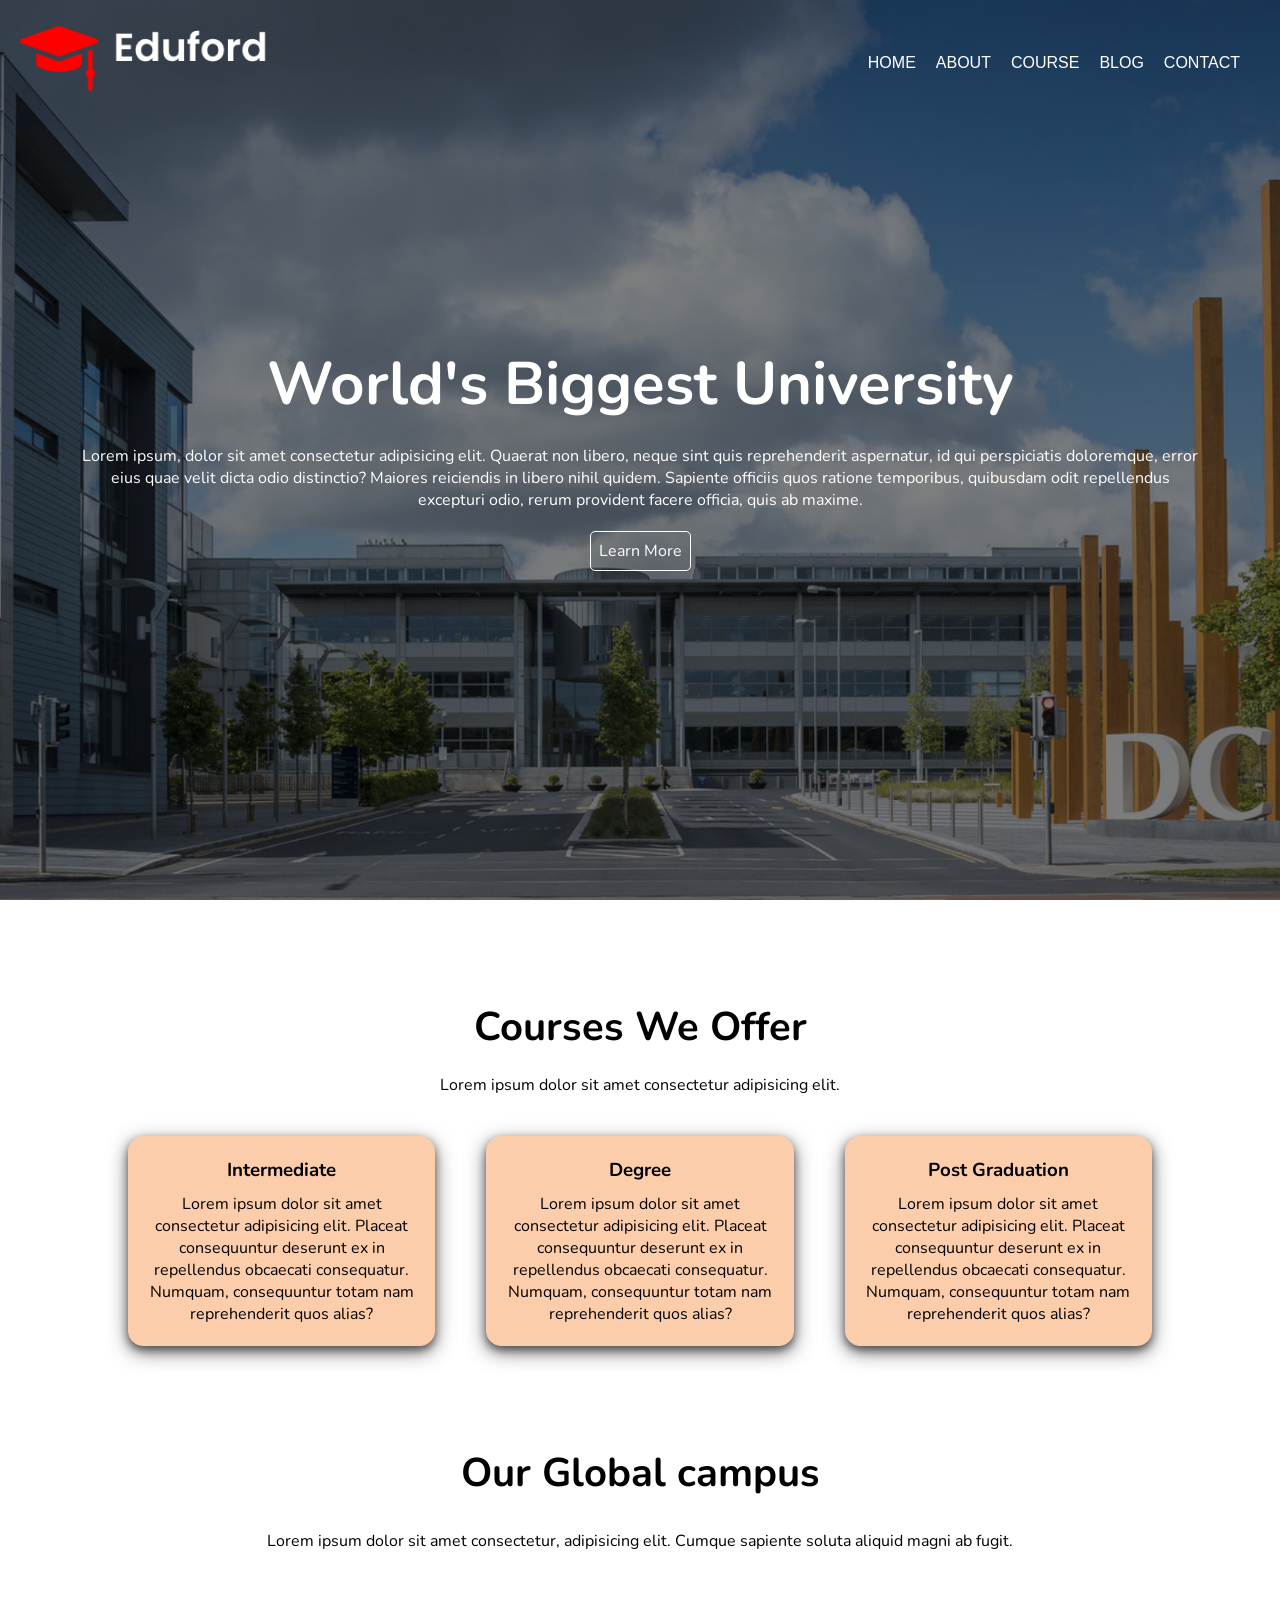
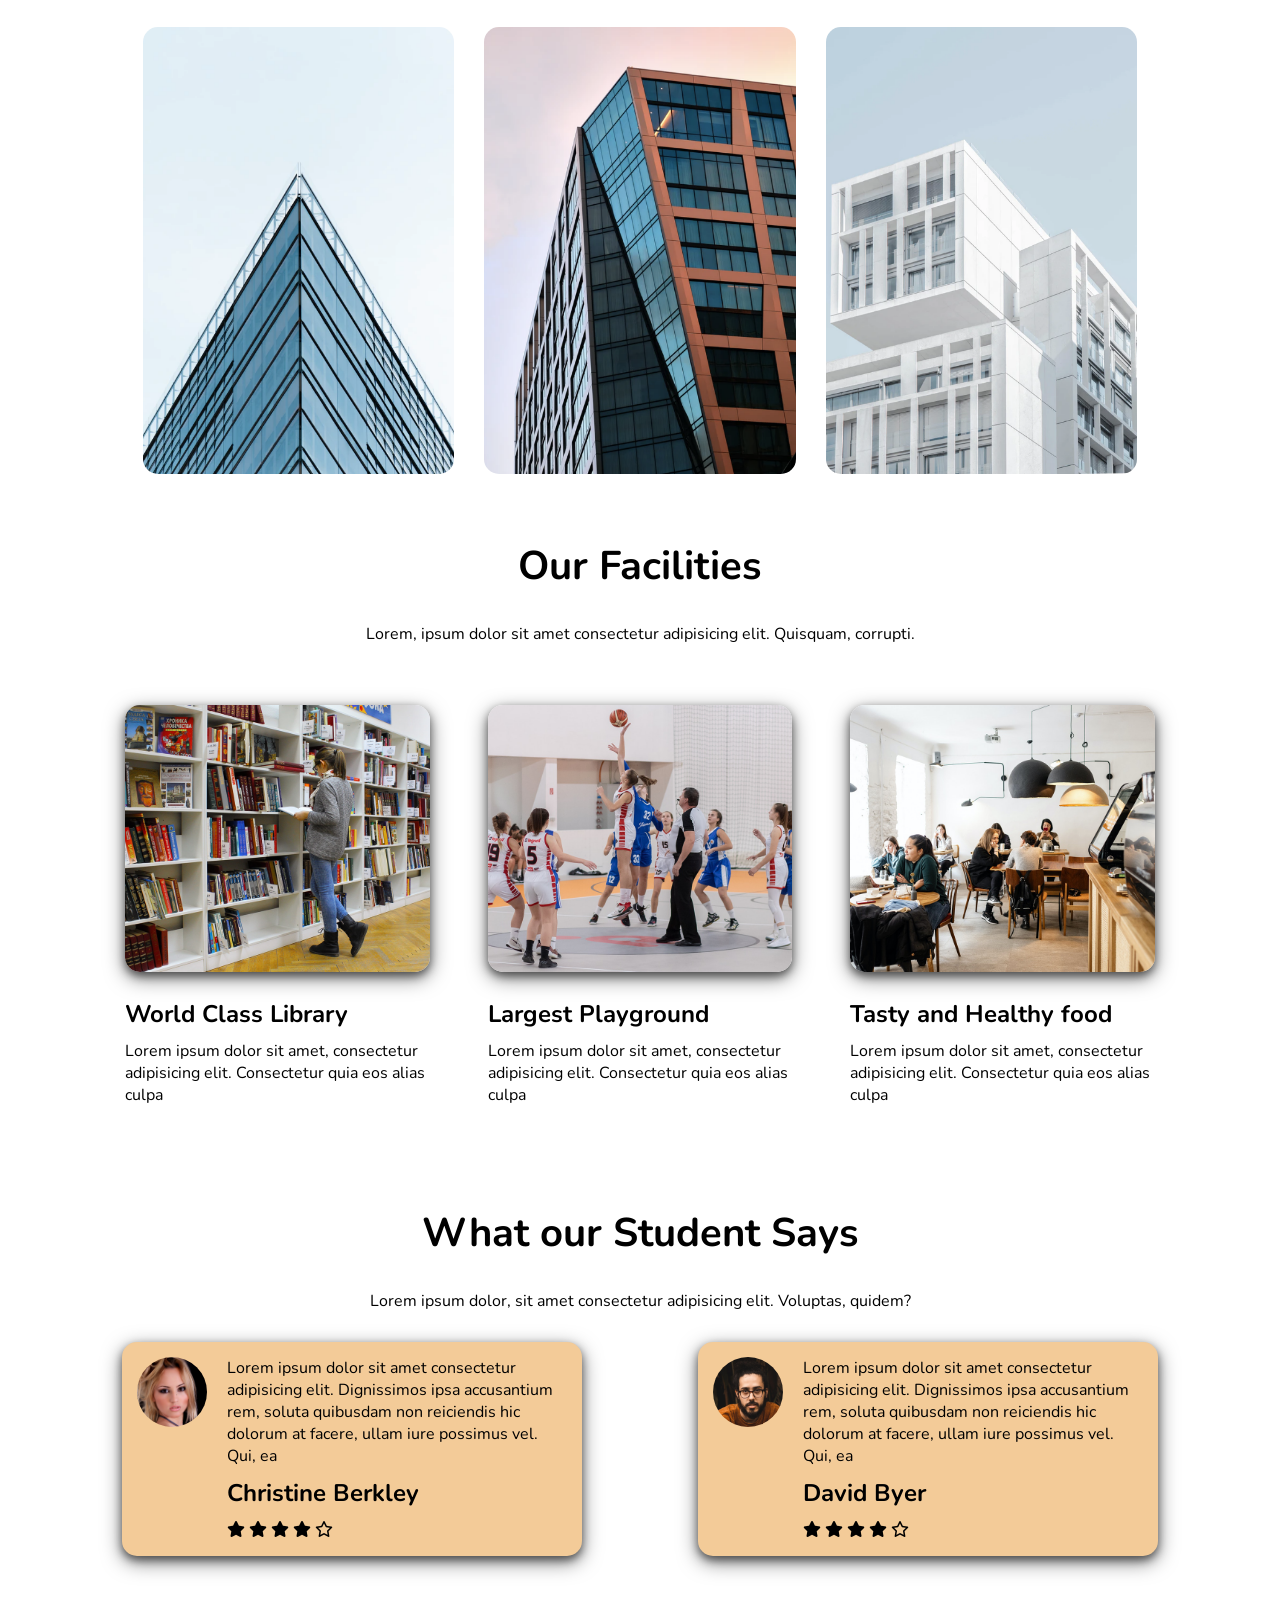
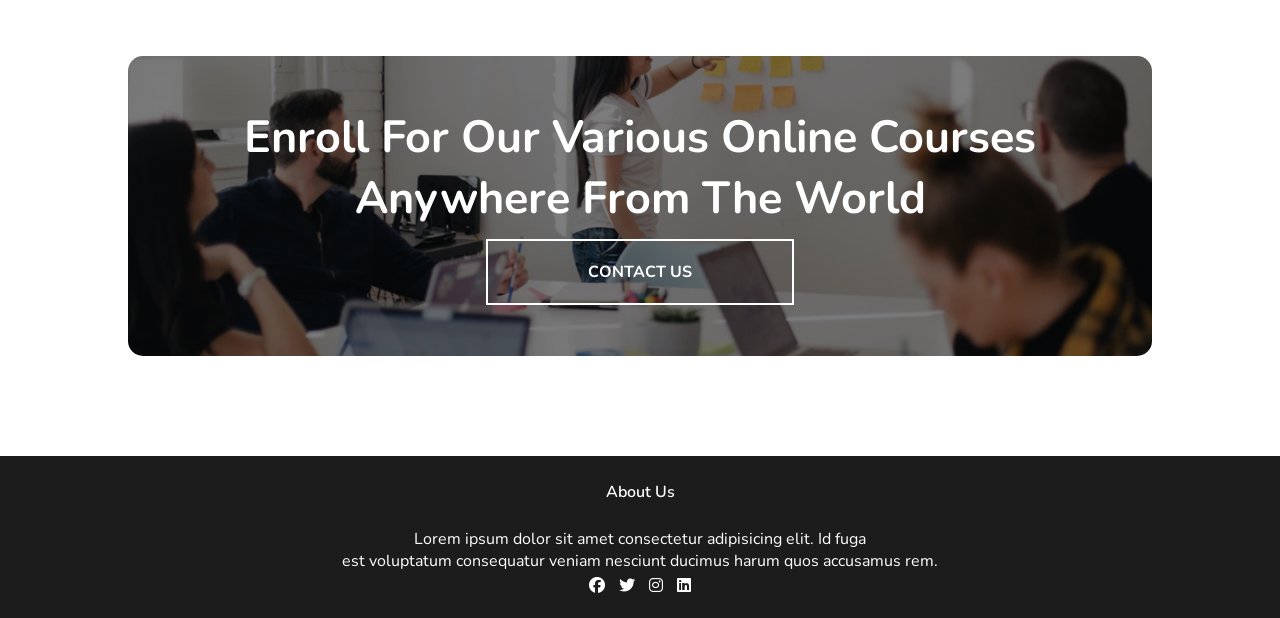
<file: index.html>
<!DOCTYPE html>
<html>
  <head>
    <meta name="viewport" content="width=device-width, initial-scale=1.0" />
    <title>Eduford</title>
    <link rel="stylesheet" href="style.css" />
    <link
      rel="stylesheet"
      href="https://cdnjs.cloudflare.com/ajax/libs/font-awesome/6.2.1/css/all.min.css"
    />
    <link rel="preconnect" href="https://fonts.googleapis.com" />
    <link rel="preconnect" href="https://fonts.gstatic.com" crossorigin />
    <link
      href="https://fonts.googleapis.com/css2?family=Nunito:wght@300&display=swap"
      rel="stylesheet"
    />
  </head>
  <body>
    <header>
      <img src="images\logo.png" class="logo" alt="logo" />
      <nav>
        <div class="nav-links">
          <i class="fa-solid fa-xmark" onclick="close_navbar()"></i>
          <ul>
            <li><a href="#">HOME</a></li>
            <li><a href="#footer">ABOUT</a></li>
            <li><a href="#course">COURSE</a></li>
            <li><a href="#">BLOG</a></li>
            <li><a href="#contact_us">CONTACT</a></li>
          </ul>
        </div>
        <i class="fa-solid fa-bars" onclick="show_navbar()"></i>
      </nav>
      <div class="textbox">
        <h1>World's Biggest University</h1>
        <p>
          Lorem ipsum, dolor sit amet consectetur adipisicing elit. Quaerat non
          libero, neque sint quis reprehenderit aspernatur, id qui perspiciatis
          doloremque, error eius quae velit dicta odio distinctio? Maiores
          reiciendis in libero nihil quidem. Sapiente officiis quos ratione
          temporibus, quibusdam odit repellendus excepturi odio, rerum provident
          facere officia, quis ab maxime.
        </p>
        <a href="#">Learn More</a>
      </div>
    </header>
    <section id="course">
      <h1>Courses We Offer</h1>
      <p>Lorem ipsum dolor sit amet consectetur adipisicing elit.</p>
      <div class="boxes">
        <div class="box shadow">
          <h3>Intermediate</h3>
          <p>
            Lorem ipsum dolor sit amet consectetur adipisicing elit. Placeat
            consequuntur deserunt ex in repellendus obcaecati consequatur.
            Numquam, consequuntur totam nam reprehenderit quos alias?
          </p>
        </div>
        <div class="box shadow">
          <h3>Degree</h3>
          <p>
            Lorem ipsum dolor sit amet consectetur adipisicing elit. Placeat
            consequuntur deserunt ex in repellendus obcaecati consequatur.
            Numquam, consequuntur totam nam reprehenderit quos alias?
          </p>
        </div>
        <div class="box shadow">
          <h3>Post Graduation</h3>
          <p>
            Lorem ipsum dolor sit amet consectetur adipisicing elit. Placeat
            consequuntur deserunt ex in repellendus obcaecati consequatur.
            Numquam, consequuntur totam nam reprehenderit quos alias?
          </p>
        </div>
      </div>
    </section>
    <section class="campus">
      <h1>Our Global campus</h1>
      <p>
        Lorem ipsum dolor sit amet consectetur, adipisicing elit. Cumque
        sapiente soluta aliquid magni ab fugit.
      </p>
      <div class="campus_img">
        <div class="campus_col">
          <img src="/images/london.png" alt="london" />
          <div class="layer">
            <h3>LONDON</h3>
          </div>
        </div>
        <div class="campus_col">
          <img src="/images/newyork.png" alt="NY" />
          <div class="layer">
            <h3>NEW YORK</h3>
          </div>
        </div>
        <div class="campus_col">
          <img src="/images/washington.png" alt="washington" />
          <div class="layer">
            <h3>WASHINGTON</h3>
          </div>
        </div>
      </div>
    </section>
    <section class="facilities">
      <h1>Our Facilities</h1>
      <p>
        Lorem, ipsum dolor sit amet consectetur adipisicing elit. Quisquam,
        corrupti.
      </p>
      <div class="f_box">
        <div class="fimg">
          <img src="/images/library.png" alt="Library" class="shadow" />
          <h2>World Class Library</h2>
          <p>
            Lorem ipsum dolor sit amet, consectetur adipisicing elit.
            Consectetur quia eos alias culpa
          </p>
        </div>
        <div class="fimg">
          <img src="/images/basketball.png" alt="Basketball" class="shadow" />
          <h2>Largest Playground</h2>
          <p>
            Lorem ipsum dolor sit amet, consectetur adipisicing elit.
            Consectetur quia eos alias culpa
          </p>
        </div>
        <div class="fimg">
          <img src="/images/cafeteria.png" alt="cafeteria" class="shadow" />
          <h2>Tasty and Healthy food</h2>
          <p>
            Lorem ipsum dolor sit amet, consectetur adipisicing elit.
            Consectetur quia eos alias culpa
          </p>
        </div>
      </div>
    </section>
    <section class="reviews">
      <h1>What our Student Says</h1>
      <p>
        Lorem ipsum dolor, sit amet consectetur adipisicing elit. Voluptas,
        quidem?
      </p>
      <div class="rating">
        <div class="review shadow">
          <img src="images/user1.jpg" alt="user1" />
          <div class="rev_con">
            <p>
              Lorem ipsum dolor sit amet consectetur adipisicing elit.
              Dignissimos ipsa accusantium rem, soluta quibusdam non reiciendis
              hic dolorum at facere, ullam iure possimus vel. Qui, ea
            </p>
            <h2>Christine Berkley</h2>
            <i class="fa-solid fa-star"></i>
            <i class="fa-solid fa-star"></i>
            <i class="fa-solid fa-star"></i>
            <i class="fa-solid fa-star"></i>
            <i class="fa-regular fa-star"></i>
          </div>
        </div>
        <div class="review shadow">
          <img src="images/user2.jpg" alt="user2" />
          <div class="rev_con">
            <p>
              Lorem ipsum dolor sit amet consectetur adipisicing elit.
              Dignissimos ipsa accusantium rem, soluta quibusdam non reiciendis
              hic dolorum at facere, ullam iure possimus vel. Qui, ea
            </p>
            <h2>David Byer</h2>
            <i class="fa-solid fa-star"></i>
            <i class="fa-solid fa-star"></i>
            <i class="fa-solid fa-star"></i>
            <i class="fa-solid fa-star"></i>
            <i class="fa-regular fa-star"></i>
          </div>
        </div>
      </div>
    </section>
    <section id="contact_us">
      <h1>
        Enroll For Our Various Online Courses<br />
        Anywhere From The World
      </h1>
      <a href="#">CONTACT US</a>
    </section>
    <section id="footer">
      <h4>About Us</h4>
      <p>
        Lorem ipsum dolor sit amet consectetur adipisicing elit. Id fuga<br />est
        voluptatum consequatur veniam nesciunt ducimus harum quos accusamus rem.
      </p>
      <div class="icons">
        <i class="fa-brands fa-facebook"></i>
        <i class="fa-brands fa-twitter"></i>
        <i class="fa-brands fa-instagram"></i>
        <i class="fa-brands fa-linkedin"></i>
      </div>
    </section>
    
    <!-- JavaScript for Side NavBar -->
    <script type="text/javascript">
      const nav_links = document.querySelector(".nav-links");
      function show_navbar() {
        nav_links.style.right = "0px";
      }
      function close_navbar() {
        nav_links.style.right = "-400px";}
    </script>
  </body>
</html>
</file>
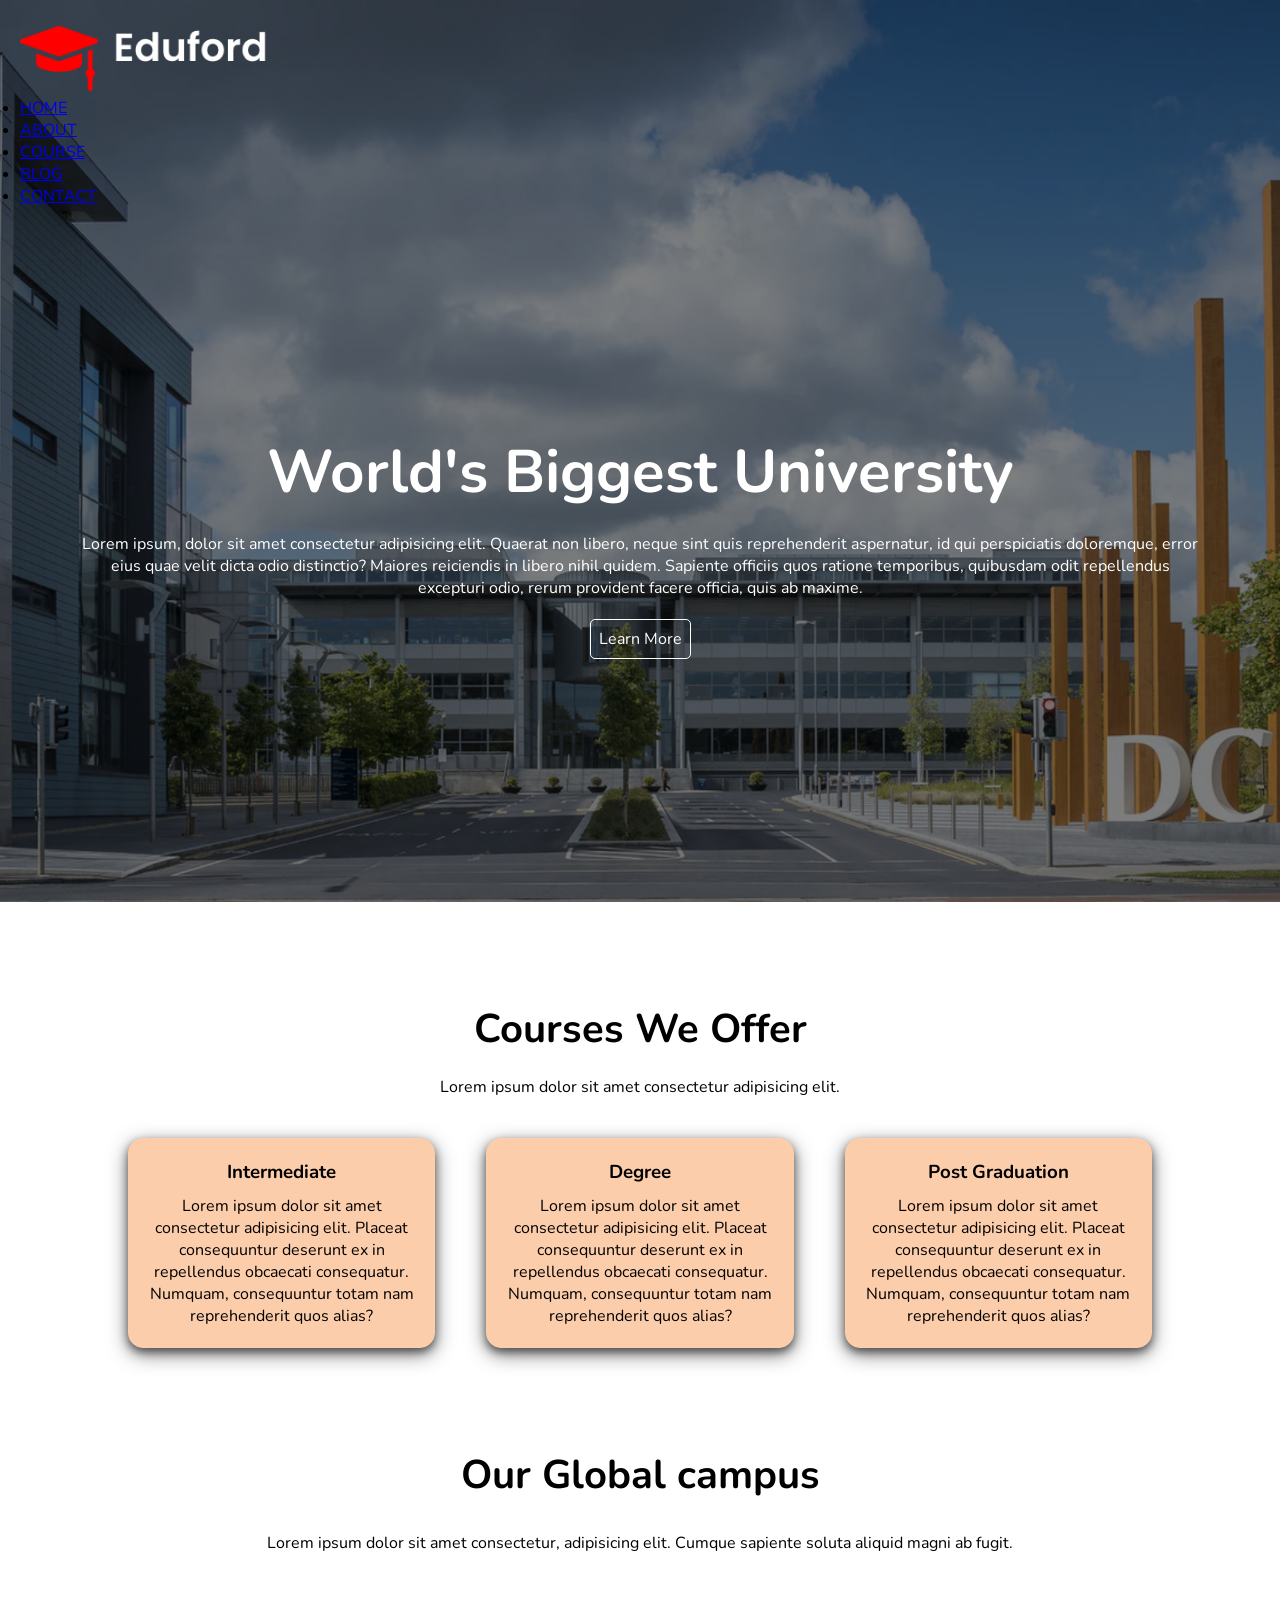
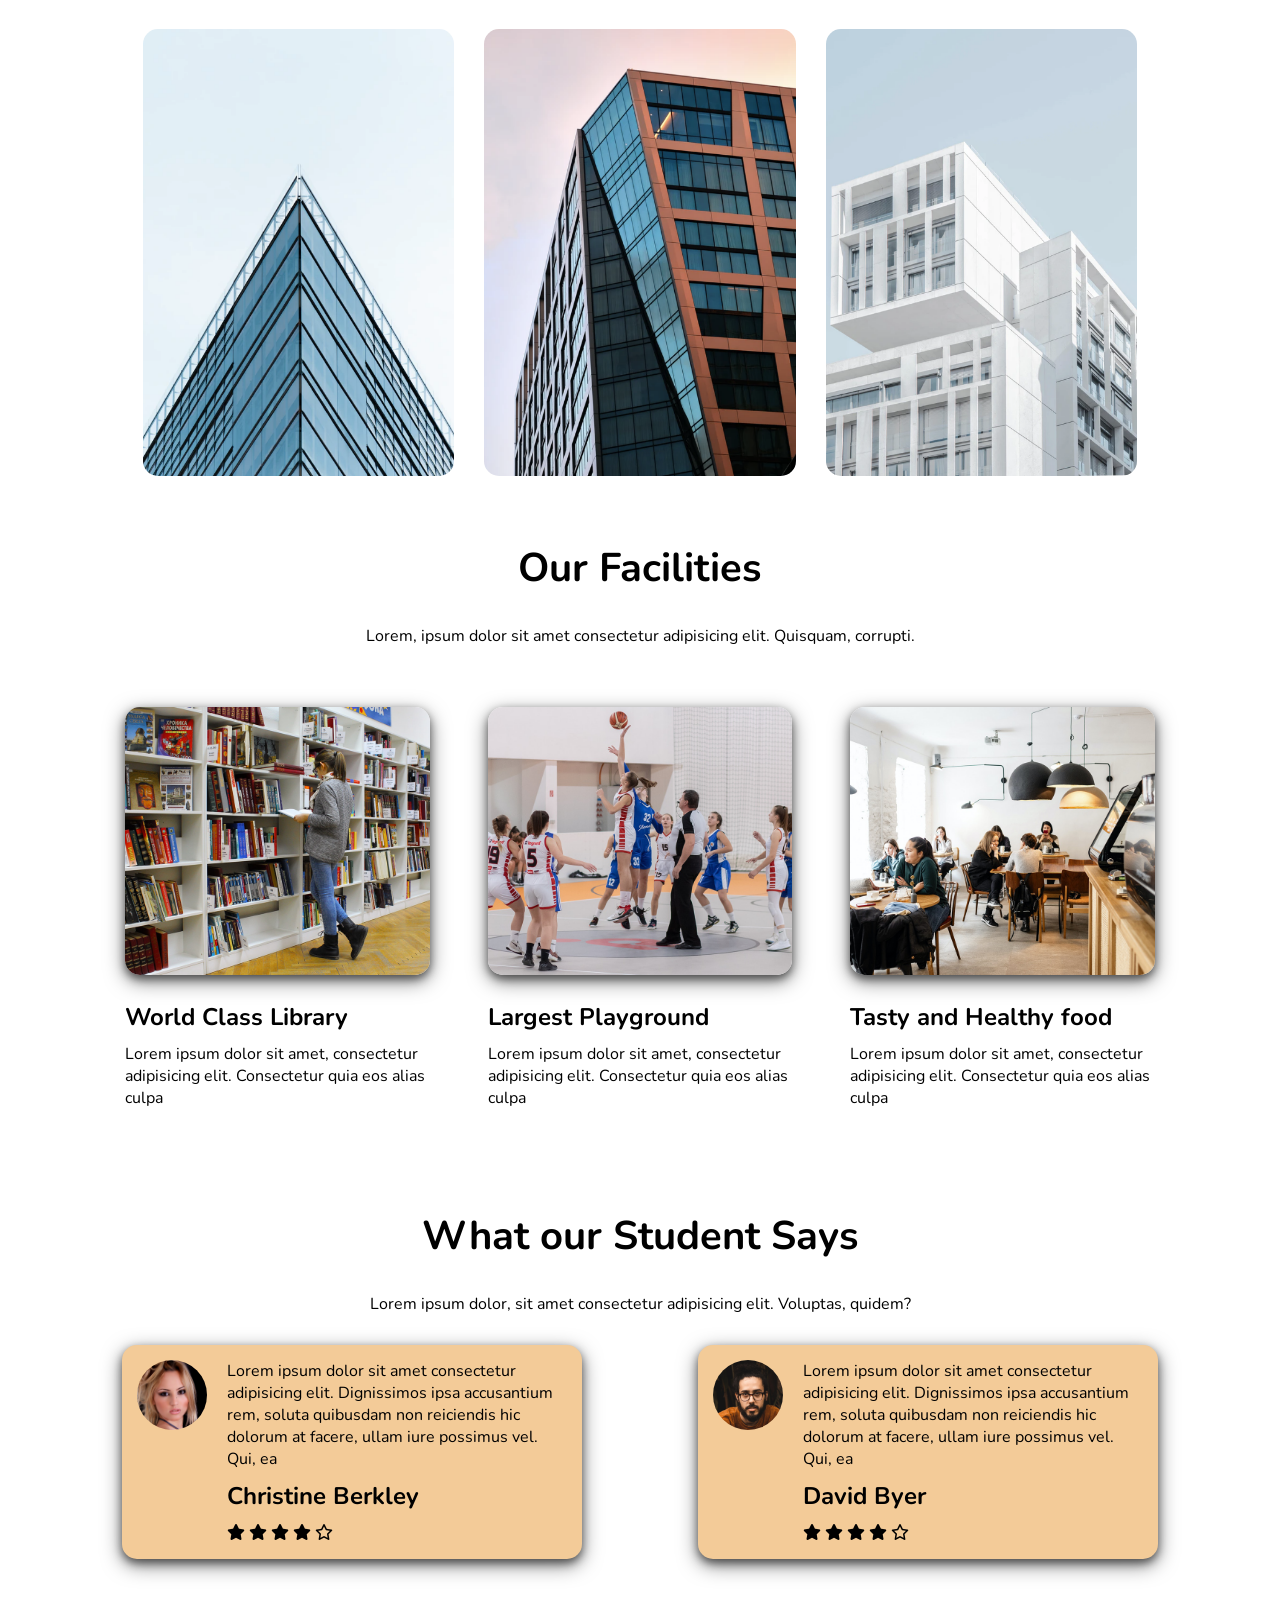
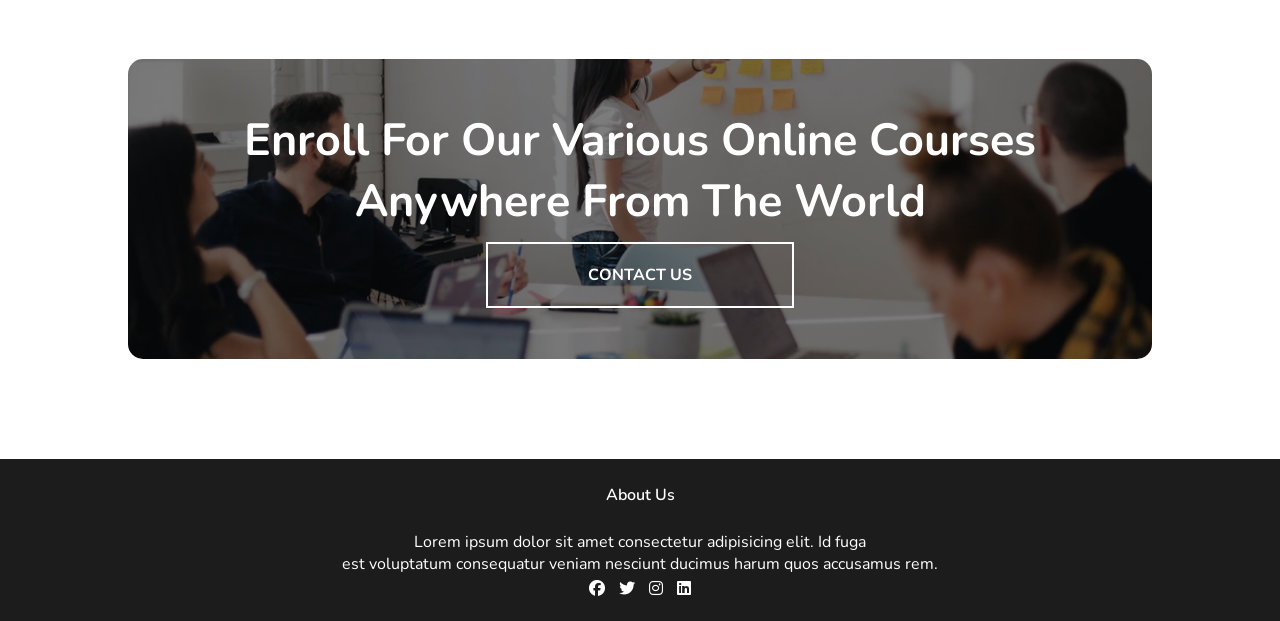
<file: index.html.html>
<!DOCTYPE html>
<html>
  <head>
    <meta name="viewport" content="width=device-width, initial-scale=1.0" />
    <title>Eduford</title>
    <link rel="stylesheet" href="style.css" />
    <link
      rel="stylesheet"
      href="https://cdnjs.cloudflare.com/ajax/libs/font-awesome/6.2.1/css/all.min.css"
    />
    <link rel="preconnect" href="https://fonts.googleapis.com" />
    <link rel="preconnect" href="https://fonts.gstatic.com" crossorigin />
    <link
      href="https://fonts.googleapis.com/css2?family=Nunito:wght@300&display=swap"
      rel="stylesheet"
    />
  </head>
  <body>
    <header>
      <img src="images\logo.png" class="logo" alt="logo" />
      <nav>
        <ul>
          <li><a href="#">HOME</a></li>
          <li><a href="#footer">ABOUT</a></li>
          <li><a href="#course">COURSE</a></li>
          <li><a href="#">BLOG</a></li>
          <li><a href="#contact_us">CONTACT</a></li>
        </ul>
      </nav>
      <div class="textbox">
        <h1>World's Biggest University</h1>
        <p>
          Lorem ipsum, dolor sit amet consectetur adipisicing elit. Quaerat non
          libero, neque sint quis reprehenderit aspernatur, id qui perspiciatis
          doloremque, error eius quae velit dicta odio distinctio? Maiores
          reiciendis in libero nihil quidem. Sapiente officiis quos ratione
          temporibus, quibusdam odit repellendus excepturi odio, rerum provident
          facere officia, quis ab maxime.
        </p>
        <a href="#">Learn More</a>
      </div>
    </header>
    <section id="course">
      <h1>Courses We Offer</h1>
      <p>Lorem ipsum dolor sit amet consectetur adipisicing elit.</p>
      <div class="boxes">
        <div class="box shadow" >
          <h3>Intermediate</h3>
          <p>
            Lorem ipsum dolor sit amet consectetur adipisicing elit. Placeat
            consequuntur deserunt ex in repellendus obcaecati consequatur.
            Numquam, consequuntur totam nam reprehenderit quos alias?
          </p>
        </div>
        <div class="box shadow">
          <h3>Degree</h3>
          <p>
            Lorem ipsum dolor sit amet consectetur adipisicing elit. Placeat
            consequuntur deserunt ex in repellendus obcaecati consequatur.
            Numquam, consequuntur totam nam reprehenderit quos alias?
          </p>
        </div>
        <div class="box shadow">
          <h3>Post Graduation</h3>
          <p>
            Lorem ipsum dolor sit amet consectetur adipisicing elit. Placeat
            consequuntur deserunt ex in repellendus obcaecati consequatur.
            Numquam, consequuntur totam nam reprehenderit quos alias?
          </p>
        </div>
      </div>
    </section>
    <section class="campus">
      <h1>Our Global campus</h1>
      <p>
        Lorem ipsum dolor sit amet consectetur, adipisicing elit. Cumque
        sapiente soluta aliquid magni ab fugit.
      </p>
      <div class="campus_img">
        <div class="campus_col">
          <img src="/images/london.png" alt="london" />
          <div class="layer">
            <h3>LONDON</h3>
          </div>
        </div>
        <div class="campus_col">
          <img src="/images/newyork.png" alt="NY" />
          <div class="layer">
            <h3>NEW YORK</h3>
          </div>
        </div>
        <div class="campus_col">
          <img src="/images/washington.png" alt="washington" />
          <div class="layer">
            <h3>WASHINGTON</h3>
          </div>
        </div>
      </div>
    </section>
    <section class="facilities">
      <h1>Our Facilities</h1>
      <p>
        Lorem, ipsum dolor sit amet consectetur adipisicing elit. Quisquam,
        corrupti.
      </p>
      <div class="f_box">
        <div class="fimg">
          <img src="/images/library.png" alt="Library" class="shadow" />
          <h2>World Class Library</h2>
          <p>
            Lorem ipsum dolor sit amet, consectetur adipisicing elit.
            Consectetur quia eos alias culpa
          </p>
        </div>
        <div class="fimg">
          <img src="/images/basketball.png" alt="Basketball" class="shadow" />
          <h2>Largest Playground</h2>
          <p>
            Lorem ipsum dolor sit amet, consectetur adipisicing elit.
            Consectetur quia eos alias culpa
          </p>
        </div>
        <div class="fimg">
          <img src="/images/cafeteria.png" alt="cafeteria" class="shadow" />
          <h2>Tasty and Healthy food</h2>
          <p>
            Lorem ipsum dolor sit amet, consectetur adipisicing elit.
            Consectetur quia eos alias culpa
          </p>
        </div>
      </div>
    </section>
    <section class="reviews">
      <h1>What our Student Says</h1>
      <p>
        Lorem ipsum dolor, sit amet consectetur adipisicing elit. Voluptas,
        quidem?
      </p>
      <div class="rating">
        <div class="review shadow">
          <img src="images/user1.jpg" alt="user1" />
          <div class="rev_con">
            <p>
              Lorem ipsum dolor sit amet consectetur adipisicing elit.
              Dignissimos ipsa accusantium rem, soluta quibusdam non reiciendis
              hic dolorum at facere, ullam iure possimus vel. Qui, ea
            </p>
            <h2>Christine Berkley</h2>
            <i class="fa-solid fa-star"></i>
            <i class="fa-solid fa-star"></i>
            <i class="fa-solid fa-star"></i>
            <i class="fa-solid fa-star"></i>
            <i class="fa-regular fa-star"></i>
          </div>
        </div>
        <div class="review shadow">
          <img src="images/user2.jpg" alt="user2" />
          <div class="rev_con">
            <p>
              Lorem ipsum dolor sit amet consectetur adipisicing elit.
              Dignissimos ipsa accusantium rem, soluta quibusdam non reiciendis
              hic dolorum at facere, ullam iure possimus vel. Qui, ea
            </p>
            <h2>David Byer</h2>
            <i class="fa-solid fa-star"></i>
            <i class="fa-solid fa-star"></i>
            <i class="fa-solid fa-star"></i>
            <i class="fa-solid fa-star"></i>
            <i class="fa-regular fa-star"></i>
          </div>
        </div>
      </div>
    </section>
    <section id="contact_us">
      <h1>
        Enroll For Our Various Online Courses<br />
        Anywhere From The World
      </h1>
      <a href="#">CONTACT US</a>
    </section>
    <section id="footer">
      <h4>About Us</h4>
      <p>
        Lorem ipsum dolor sit amet consectetur adipisicing elit. Id fuga<br />est
        voluptatum consequatur veniam nesciunt ducimus harum quos accusamus rem.
      </p>
      <div class="icons">
        <i class="fa-brands fa-facebook"></i>
        <i class="fa-brands fa-twitter"></i>
        <i class="fa-brands fa-instagram"></i>
        <i class="fa-brands fa-linkedin"></i>
      </div>
    </section>
  </body>
</html>
</file>
<file: style.css>
* {
  margin: 0px;
  padding: 0px;
  box-sizing: border-box;
  font-family: "Nunito", sans-serif;
}

html, body {
  max-width: 100%;
  overflow-x: hidden;
}
.nav-links {
  position: absolute;
  top: 30px;
  right: 30px;
}

.nav-links ul {
  list-style-type: none;
  display: flex;
}

.nav-links ul li::after {
  content: "";
  display: block;
  width: 0%;
  height: 5px;
  background-color: rgb(219, 65, 65);
}

.nav-links ul li:hover::after {
  width: 80%;
  border-radius: 10px;
  margin: auto;
  transition: 0.5s;
}

header {
  min-height: 100vh;
  padding: 20px;
  background-image: linear-gradient(rgba(0, 0, 0, 0.5), rgba(0, 0, 0, 0.509)),
    url(images/banner.png);
  background-position: center;
  background-size: cover;
}

.nav-links a {
  font-family: "Franklin Gothic Medium", "Arial Narrow", Arial, sans-serif;
  text-decoration: none;
  color: white;
  padding: 10px;
}

.textbox {
  color: white;
  display: flex;
  text-align: center;
  flex-direction: column;
  align-items: center;
  justify-content: center;
  width: 90%;
  height: 75vh;
  margin: auto;
}

.textbox h1 {
  font-size: 60px;
  padding-bottom: 20px;
}

.textbox a {
  margin-top: 20px;
  color: white;
  font-weight: 400;
  border: 1px solid white;
  padding: 8px;
  border-radius: 5px;
  text-decoration: none;
}

.textbox a:hover {
  background-color: rgb(219, 65, 65);
  border: 1px solid rgb(219, 65, 65);
  transition: 0.8s;
}

.logo {
  min-width: 150px;
  width: 20%;
}
.fa-solid.fa-bars::before,
.fa-solid.fa-xmark::before {
  display: none;
}
@media only screen and (max-width: 700px) {
  .textbox h1 {
    font-size: 40px;
    padding-bottom: 20px;
  }
 
  .fa-solid.fa-bars::before,
  .fa-solid.fa-xmark::before {
    display: block;
  }
  .fa-solid {
    color: white;
    font-size: 25px;
  }
  .fa-bars {
    position: absolute;
    top: 15px;
    right: 30px;
  }
  .fa-xmark {
    margin: 10px 15px;
    z-index: 2;
  }
  .nav-links {
    z-index: 1;
    width: 60vw;
    height: 100vh;
    background-color: rgb(219, 65, 65);
    position: absolute;
    top: 0;
    right: -400px;
    transition: 1s;
  }
  .nav-links ul {
    flex-direction: column;
    padding: 70px 30px;
    font-size: 75%;
  }
  .nav-links ul li {
    margin-bottom: 10px;
  }
}
/* for adding shadows */
.shadow {
  box-shadow: 0 4px 8px rgba(0, 0, 0, 0.5), 0px 6px 20px rgba(0, 0, 0, 0.5);
}

/* ---------course------------ */
#course {
  padding-top: 100px;
  /* display:flex; */
  text-align: center;
  /* justify-content: center; */
  width: 80%;
  margin: auto;
}

#course h1 {
  font-size: 40px;
  padding-bottom: 20px;
}

.box {
  width: 30%;
  border: 1px solid rgb(254, 206, 171);
  background-color: rgb(252, 205, 171);
  border-radius: 15px;
  padding: 20px;
  margin-bottom: 100px;
}
.box h3 {
  padding-bottom: 10px;
}

.boxes {
  margin-top: 40px;
  display: flex;
  justify-content: space-between;
}

@media only screen and (max-width: 768px) {
  .boxes {
    margin-top: 30px;
    flex-direction: column;
  }
  .box {
    width: 80%;
    margin: auto;
    margin-bottom: 40px;
    padding: 50px 30px;
  }
}

@media only screen and (max-width: 480px) {
  #course h1 {
    font-size: 35px;
  }
  .boxes {
    flex-direction: column;
  }
  .box {
    width: 85%;
    margin-bottom: 25px;
    padding: 50px 30px;
  }
}

/* ----------campus------------ */
.campus {
  text-align: center;
}

.campus h1 {
  font-size: 40px;
  padding-bottom: 30px;
}

.campus_img {
  width: 80%;
  display: flex;
  margin: auto;
  margin-top: 60px;
  margin-bottom: 50px;
  justify-content: space-aroun
}

.campus_col {
  margin: 15px;
  position: relative;
  border-radius: 15px;
}

.campus_col img {
  border-radius: 15px;
  width: 100%;
  height: 100%;
  object-fit: fill;
}

.layer {
  background-color: rgba(219, 65, 65, 0.7);
  width: 100%;
  height: 100%;
  display: flex;
  align-items: center;
  border-radius: 15px;
  position: absolute;
  top: 0;
  left: 0;
  opacity: 0;
}
.layer h3 {
  text-align: center;
  margin: auto;
  font-size: 28px;
  color: white;
}

.layer:hover {
  opacity: 1;
  transition: 0.3s;
}

@media only screen and (max-width: 768px) {
  .campus_img {
    flex-direction: column;
  }
  .campus {
    width: 80%;
    margin: auto;
  }
}

@media only screen and (max-width: 480px) {
  .layer h3 {
    font-size: 24px;
  }
}
/* ----------Facilities------------ */
.facilities {
  text-align: center;
}

.facilities h1 {
  font-size: 40px;
  padding-bottom: 30px;
}

.f_box {
  width: 85%;
  margin: auto;
  margin-top: 60px;
  margin-bottom: 100px;
  display: flex;
  justify-content: space-around;
}

.fimg {
  width: 28%;
  text-align: left;
}

.fimg img {
  width: 100%;
  border-radius: 15px;
}

.fimg h2 {
  padding-top: 20px;
  padding-bottom: 10px;
}

@media only screen and (max-width: 768px) {
  .facilities {
    width: 80%;
    margin: auto;
  }
  .f_box {
    margin-top: 10px;
    flex-direction: column;
  }
  .fimg {
    width: 80%;
    margin: auto;
  }
  .fimg img {
    margin-top: 50px;
  }
}
@media only screen and (max-width: 480px) {
  .facilities {
    width: 90%;
  }
}

/* ----------reviews------------- */
.reviews {
  text-align: center;
}

.reviews h1 {
  font-size: 40px;
  padding-bottom: 30px;
}

.rating {
  width: 90%;
  margin: auto;
  margin-top: 30px;
  margin-bottom: 100px;
  display: flex;
  justify-content: space-around;
}

.review {
  width: 40%;
  padding: 15px;
  display: flex;
  background-color: rgb(243, 203, 152);
  border-radius: 15px;
}

.rev_img {
  width: 100%;
}

.review img {
  height: 70px;
  margin-right: 20px;
  border-radius: 50%;
}

.rev_con {
  text-align: left;
}

.rev_con h2 {
  margin-top: 10px;
  margin-bottom: 10px;
}

@media only screen and (max-width: 768px) {
  .reviews {
    width: 90%;
    margin: auto;
  }
  .rating {
    flex-direction: column;
  }
  .review {
    width: 80%;
    margin: auto;
    margin-top: 30px;
  }
}

/* -------------contact_us---------------- */

#contact_us {
  margin: 100px auto;
  padding: 80px 0;
  width: 80%;
  height: 300px;
  background-image: linear-gradient(rgba(0, 0, 0, 0.5), rgba(0, 0, 0, 0.5)),
    url(images/banner2.jpg);
  background-size: cover;
  border-radius: 15px;
  display: flex;
  flex-direction: column;
  justify-content: center;
}

#contact_us h1 {
  color: white;
  font-size: 45px;
  font-weight: bold;
  margin: 0px 10px;
  text-align: center;
}

#contact_us a {
  width: 30%;
  font-weight: bold;
  margin: auto;
  margin-top: 10px;
  border: 2px solid white;
  padding: 20px;
  color: white;
  text-decoration: none;
  text-align: center;
}

@media only screen and (max-width: 768px) {
  #contact_us a {
    font-size: 15px;
    width: 50%;
  }
  #contact_us h1 {
    font-size: 30px;
  }
}
@media only screen and (max-width: 480px) {
  #contact_us h1 {
    font-size: 25px;
    margin: 10px;
  }
}

/* --------------footer----------------- */
#footer {
  text-align: center;
  background-color: rgb(28, 28, 28);
  color: white;
  overflow: hidden;
}

#footer h4 {
  margin-top: 25px;
  font-weight: 600;
  margin-bottom: 25px;
  display: inline-block;
}

#footer p {
  margin-bottom: 25px;
  width: 80%;
  margin: auto;
}

.icons .fa-brands {
  padding: 5px;
  margin-bottom: 20px;
}
</file>
